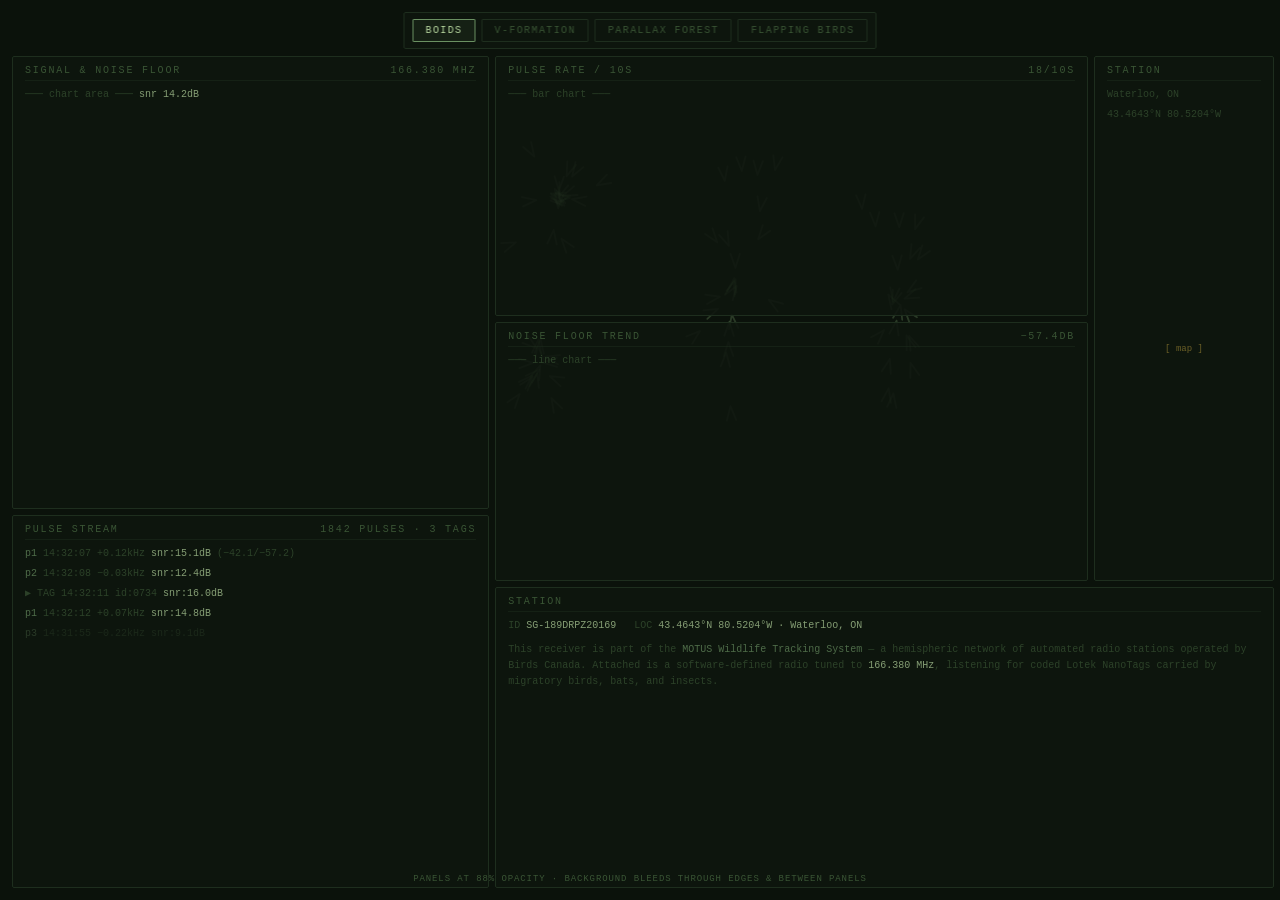
<file: static/bg/index.html>
<!DOCTYPE html>
<html lang="en">
<head>
<meta charset="UTF-8">
<meta name="viewport" content="width=device-width, initial-scale=1.0">
<title>SensorGnome · Background Demos</title>
<style>
:root {
  --bg:       #0b120b;
  --panel:    rgba(14,22,14,0.88);
  --border:   #1e2e1e;
  --text-dim: #3a5535;
  --text-mid: #6a9062;
  --text:     #9ac88a;
  --accent:   #b8d8a0;
  --amber:    #c8a840;
  --mono:     'Courier New', monospace;
}

* { box-sizing: border-box; margin: 0; padding: 0; }

html, body {
  width: 100%; height: 100%;
  background: var(--bg);
  color: var(--text);
  font-family: var(--mono);
  overflow: hidden;
}

/* ── control bar ── */
#controls {
  position: fixed;
  top: 12px;
  left: 50%;
  transform: translateX(-50%);
  z-index: 100;
  display: flex;
  gap: 6px;
  background: var(--panel);
  border: 1px solid var(--border);
  padding: 6px 8px;
  border-radius: 2px;
  backdrop-filter: blur(2px);
}

.tab {
  background: none;
  border: 1px solid var(--border);
  color: var(--text-dim);
  font-family: var(--mono);
  font-size: 10px;
  letter-spacing: 0.14em;
  text-transform: uppercase;
  padding: 5px 12px;
  cursor: pointer;
  border-radius: 1px;
  transition: color 120ms, border-color 120ms, background 120ms;
}
.tab:hover  { color: var(--text-mid); border-color: var(--text-dim); }
.tab.active { color: var(--accent); border-color: var(--text-mid); background: rgba(154,200,138,0.06); }

/* ── overlay panels (simulate the real SG dashboard panels) ── */
#overlay {
  position: fixed;
  inset: 56px 12px 12px 12px;
  z-index: 10;
  display: grid;
  grid-template-columns: 38% 62%;
  gap: 6px;
  pointer-events: none;
}

.sim-col { display: flex; flex-direction: column; gap: 6px; }

.sim-panel {
  flex: 1;
  background: var(--panel);
  border: 1px solid var(--border);
  border-radius: 2px;
  padding: 8px 12px;
  display: flex;
  flex-direction: column;
  gap: 4px;
  min-height: 0;
}

.sim-label {
  font-size: 10px;
  letter-spacing: 0.18em;
  text-transform: uppercase;
  color: var(--text-dim);
  border-bottom: 1px solid rgba(30,46,30,0.5);
  padding-bottom: 4px;
  margin-bottom: 2px;
}

.sim-line {
  font-size: 10px;
  color: var(--text-dim);
  line-height: 1.6;
  opacity: 0.7;
}
.sim-line .hi  { color: var(--text-mid); }
.sim-line .val { color: var(--accent); }
.sim-line .amb { color: var(--amber); }

/* bottom info strip */
#info {
  position: fixed;
  bottom: 16px;
  left: 50%;
  transform: translateX(-50%);
  z-index: 100;
  font-size: 9px;
  letter-spacing: 0.1em;
  text-transform: uppercase;
  color: var(--text-dim);
  text-align: center;
}
</style>
</head>
<body>

<!-- ── tab bar ── -->
<div id="controls">
  <button class="tab active" data-bg="boids">Boids</button>
  <button class="tab"        data-bg="vformation">V-Formation</button>
  <button class="tab"        data-bg="forest">Parallax Forest</button>
  <button class="tab"        data-bg="flapping">Flapping Birds</button>
</div>

<!-- ── simulated SG panels (semi-transparent so background shows through) ── -->
<div id="overlay">
  <div class="sim-col">
    <div class="sim-panel" style="flex:0.55">
      <div class="sim-label">Signal &amp; Noise Floor <span style="float:right;color:var(--text-dim)">166.380 MHz</span></div>
      <div class="sim-line">─── chart area ─── <span class="val">snr 14.2dB</span></div>
      <div class="sim-line" style="flex:1"></div>
    </div>
    <div class="sim-panel" style="flex:0.45">
      <div class="sim-label">Pulse Stream <span style="float:right;color:var(--text-dim)">1842 pulses · 3 tags</span></div>
      <div class="sim-line"><span class="hi">p1</span> 14:32:07  +0.12kHz  <span class="val">snr:15.1dB</span> <span style="color:var(--text-dim)">(−42.1/−57.2)</span></div>
      <div class="sim-line"><span class="hi">p2</span> 14:32:08  −0.03kHz  <span class="val">snr:12.4dB</span></div>
      <div class="sim-line amb">▶ TAG 14:32:11  id:0734  <span class="val">snr:16.0dB</span></div>
      <div class="sim-line"><span class="hi">p1</span> 14:32:12  +0.07kHz  <span class="val">snr:14.8dB</span></div>
      <div class="sim-line" style="opacity:0.3"><span class="hi">p3</span> 14:31:55  −0.22kHz  snr:9.1dB</div>
    </div>
  </div>

  <div class="sim-col">
    <div style="display:flex;gap:6px;flex:0.65;min-height:0">
      <div class="sim-col" style="flex:1">
        <div class="sim-panel">
          <div class="sim-label">Pulse Rate / 10s <span style="float:right" class="val">18/10s</span></div>
          <div class="sim-line">─── bar chart ───</div>
        </div>
        <div class="sim-panel">
          <div class="sim-label">Noise Floor Trend <span style="float:right" class="val">−57.4dB</span></div>
          <div class="sim-line">─── line chart ───</div>
        </div>
      </div>
      <div class="sim-panel" style="flex:0 0 180px">
        <div class="sim-label">Station</div>
        <div class="sim-line">Waterloo, ON</div>
        <div class="sim-line">43.4643°N 80.5204°W</div>
        <div class="sim-line" style="flex:1;display:flex;align-items:center;justify-content:center;color:var(--amber);font-size:9px;opacity:0.5">[ map ]</div>
      </div>
    </div>
    <div class="sim-panel" style="flex:0.35">
      <div class="sim-label">Station</div>
      <div class="sim-line">
        ID <span class="val">SG-189DRPZ20169</span> &nbsp;
        LOC <span class="val">43.4643°N 80.5204°W · Waterloo, ON</span>
      </div>
      <div class="sim-line" style="margin-top:4px">
        This receiver is part of the <span class="hi">MOTUS Wildlife Tracking System</span> — a hemispheric
        network of automated radio stations operated by Birds Canada. Attached is a software-defined radio
        tuned to <span class="val">166.380 MHz</span>, listening for coded Lotek NanoTags carried by
        migratory birds, bats, and insects.
      </div>
    </div>
  </div>
</div>

<div id="info">panels at 88% opacity · background bleeds through edges &amp; between panels</div>

<script type="module">
import BoidsBG        from './boids.js';
import VFormationBG   from './vformation.js';
import ParallaxForestBG from './parallax-forest.js';
import FlappingBirdsBG  from './flapping-birds.js';

const CLASSES = {
  boids:      BoidsBG,
  vformation: VFormationBG,
  forest:     ParallaxForestBG,
  flapping:   FlappingBirdsBG,
};

let current = null;

function activate(name) {
  current?.destroy();
  current = new CLASSES[name]().mount(document.body);
}

// Tab clicks
document.querySelectorAll('.tab').forEach(btn => {
  btn.addEventListener('click', () => {
    document.querySelectorAll('.tab').forEach(b => b.classList.remove('active'));
    btn.classList.add('active');
    activate(btn.dataset.bg);
  });
});

// Start with boids
activate('boids');
</script>
</body>
</html>
</file>
